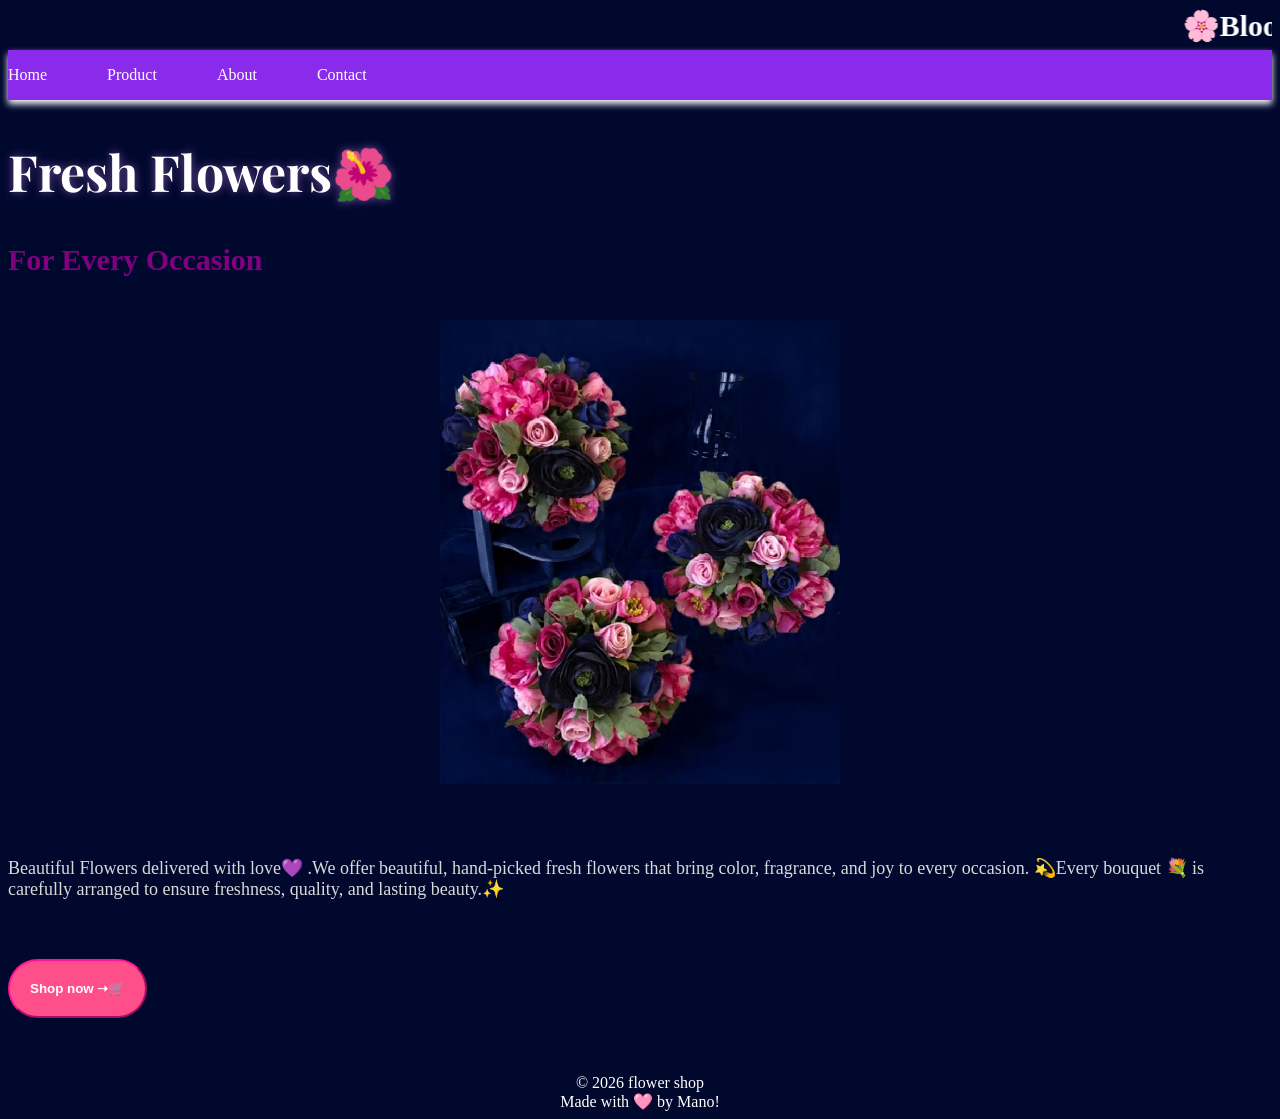
<file: index.html>
<!DOCTYPE html>
<html>
<head>
  <meta charset="UtF-8">
  <meta name="viewport" content="width=device-width,initial-scale=1">
  <title> Bloomy Flower shop</title>
  <link rel="stylesheet" href="style.css">
  <link rel="icon" type="image/x-icon" href="Image_1782571418.jpg">
  <link rel="preconnect" href="https://fonts.googleapis.com">
<link rel="preconnect" href="https://fonts.gstatic.com" crossorigin>
<link href="https://fonts.googleapis.com/css2?family=Poppins:wght@400;700&family=Playfair Display:wght@700&family=cinzel:wght@400;700&display=swap" rel="stylesheet">

  
</head>
<body style="background-color:#01082D;">
  <div class="logo">
    <i class="fa-solid fa-seedling" ></i>
   <marquee behaviour="scroll" direction="left"> 🌸Bloomy Flower shop!</marquee> <br>
    
  </div>
  
  <nav color="white"> 
  <a href="index.html">Home</a>
    <a href="product.html">Product</a>
      <a href="about.html">About</a>
        <a href="contact.html">Contact</a>
  </nav> 
  
  
  <section>
  <div class="container">

  <div class="text">
    
  
  <h1> Fresh Flowers🌺 </h1>
<h2>For Every Occasion</h2><br>
<di class="image">
   <img src="Image_1782782903.jpg" alt="Flowers" width="400px"></div><br><br><br>
  <p>Beautiful Flowers delivered with love💜 .We offer beautiful, hand-picked fresh flowers that bring color, fragrance, and joy to every occasion. 💫Every bouquet 💐  is carefully arranged to ensure freshness, quality, and lasting beauty.✨ </p>
  </div>
  </div><br>
<button text-align="center"> Shop now ➝🛒 </button>
</section><br> <br> 
<footer style="text-align:center;">© 2026 flower shop<br>Made with 🩷 by Mano! </footer>
</body>
</html>
</file>
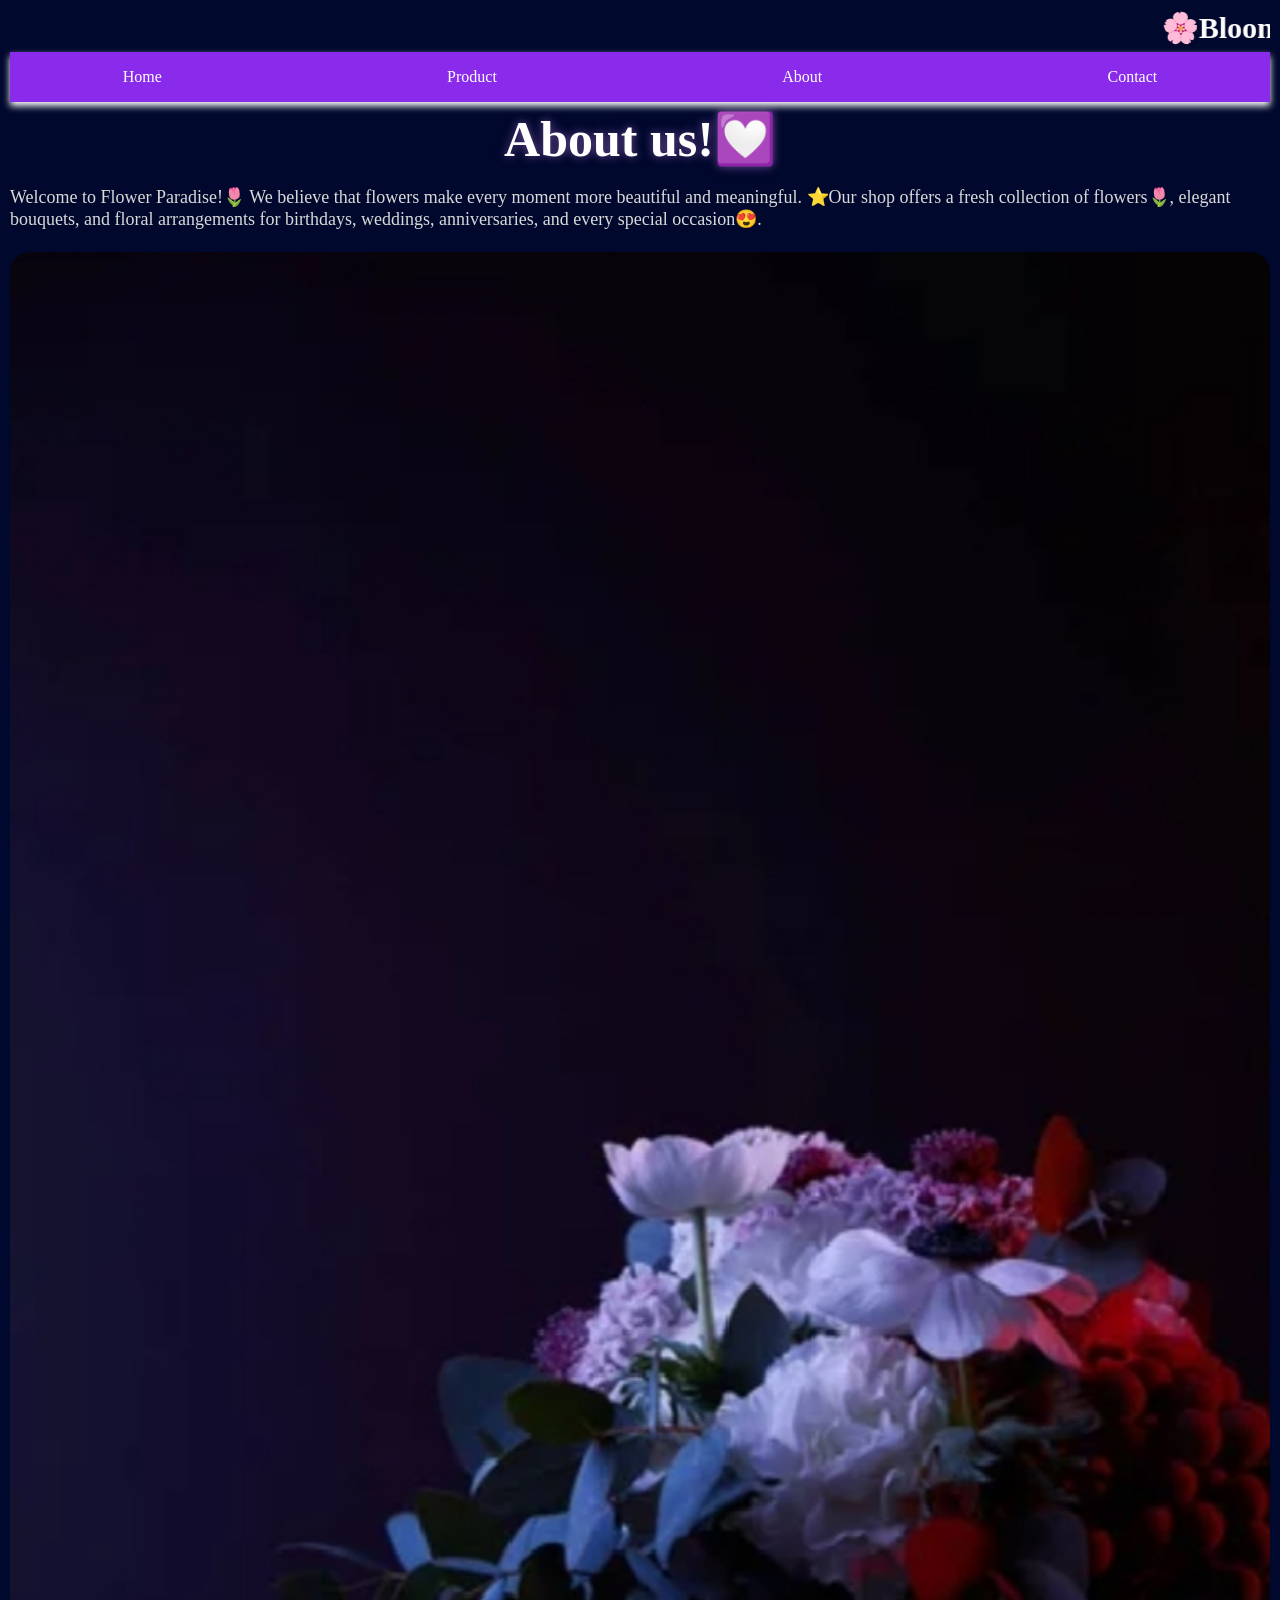
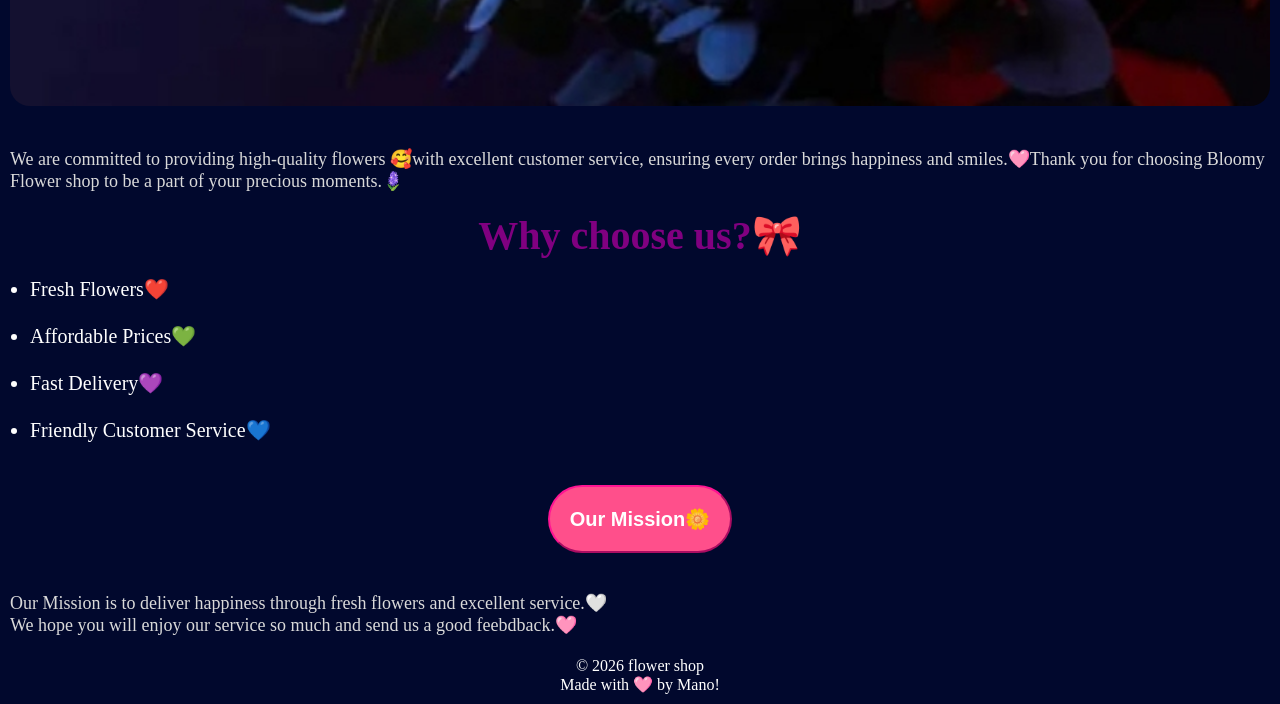
<file: about.html>
<!DOCTYPE html>
<html>
<head>
  <meta charset="UtF-8">
  <meta name="viewport" content="width=device-width,initial-scale=1">
  <title> About-Bloomy Flower shop</title>
  <link rel="stylesheet" href="about.css">
  <link rel="icon" type="image/x-icon" href="Image_1782571418.jpg">
  <link rel="preconnect" href="https://fonts.googleapis.com">


  
</head>
<body style="background-color:#01082D;">
  <div class="logo">
    <i class="fa-solid fa-seedling" ></i>
   <marquee behaviour="scroll" direction="left"> 🌸Bloomy Flower shop!</marquee> <br>
    
  </div>
  
  <nav color="white"> 
  <a href="index.html">Home</a>
    <a href="product.html">Product</a>
      <a href="about.html">About</a>
        <a href="contact.html">Contact</a>
  </nav> 
  
<body>
<div class="container">
<h1> About us!💟 </h1>
<p> Welcome to Flower Paradise!🌷 We believe that flowers make every moment more beautiful and meaningful. ⭐Our shop offers a fresh collection of flowers🌷, elegant bouquets, and floral arrangements for birthdays, weddings, anniversaries, and every special occasion😍.<br><br>
<img src="Image_1782782984.jpg" alt="Flowers"><br><br>
We are committed to providing high-quality flowers 🥰with excellent customer service, ensuring every order brings happiness and smiles.🩷Thank you for choosing Bloomy Flower shop to be a part of your precious moments.🪻</p>
<h2> Why choose us?🎀</h2><br>
<ul>
  <li>Fresh Flowers❤️</li><br>
  <li> Affordable Prices💚</li><br>
  <li> Fast Delivery💜</li><br>
  <li> Friendly Customer Service💙</li><br>
  
</ul>
<button> Our Mission🌼</button>
<p> Our Mission is to deliver happiness through fresh flowers and excellent service.🤍<br> We hope you will enjoy our service so much and send us a good feebdback.🩷 </p>
<footer style="text-align:center;">© 2026 flower shop<br> Made with 🩷 by Mano!</footer>
</div>
</body>
</html>
</file>
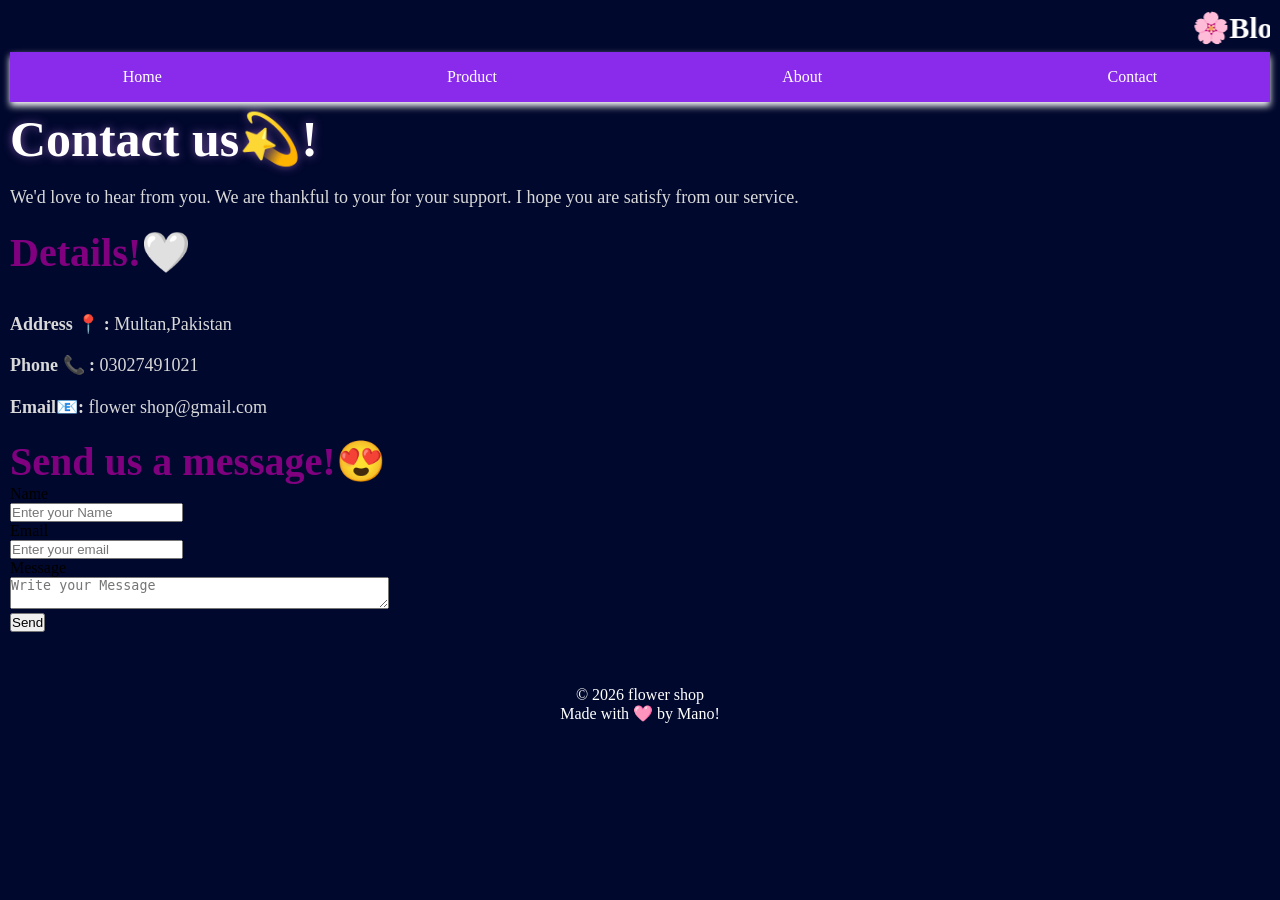
<file: contact.html>
<!DOCTYPE html>
<html>
<head>
  <meta charset="UtF-8">
  <meta name="viewport" content="width=device-width,initial-scale=1">
  <title> About-Bloomy Flower shop</title>
  <link rel="stylesheet" href="contact.css">
  <link rel="icon" type="image/x-icon" href="Image_1782571418.jpg">
  <link rel="preconnect" href="https://fonts.googleapis.com">


  
</head>
<body style="background-color:#01082D;">
  <div class="logo">
    <i class="fa-solid fa-seedling" ></i>
   <marquee behaviour="scroll" direction="left"> 🌸Bloomy Flower shop</marquee> <br>
    
  </div>
  
  <nav color="white"> 
  <a href="index.html">Home</a>
    <a href="product.html">Product</a>
      <a href="about.html">About</a>
        <a href="contact.html">Contact</a>
  </nav> 
  
<body>

<h1> Contact us💫!</h1>
<p> We'd love to hear from you. We are thankful to your for your support. I hope you are satisfy from our service.</p>

<h2>Details!🤍</h2><br> 
<p><b> Address 📍 :  </b>   Multan,Pakistan</p>
<p> <b> Phone 📞 :</b>    03027491021</p>
<p> <b> Email📧:</b>    flower shop@gmail.com</p>


<h2> Send us a message!😍</h2>
<form>
  <label> Name</label> <br>
  <input type="text" placeholder="Enter your Name"<br><br>
  <label> Email</label> <br>
  <input type="email" placeholder="Enter your email"<br><br>
  <label>Message</label><br>
  <textarea dropzone="6" cols="45" placeholder="Write your Message"></textarea><br>
<input type="Submit" value="Send"><br><br><br><br>
<footer style="text-align:center;">© 2026 flower shop<br> Made with 🩷 by Mano! </footer>
  
</form>
</body>
</html>
</file>
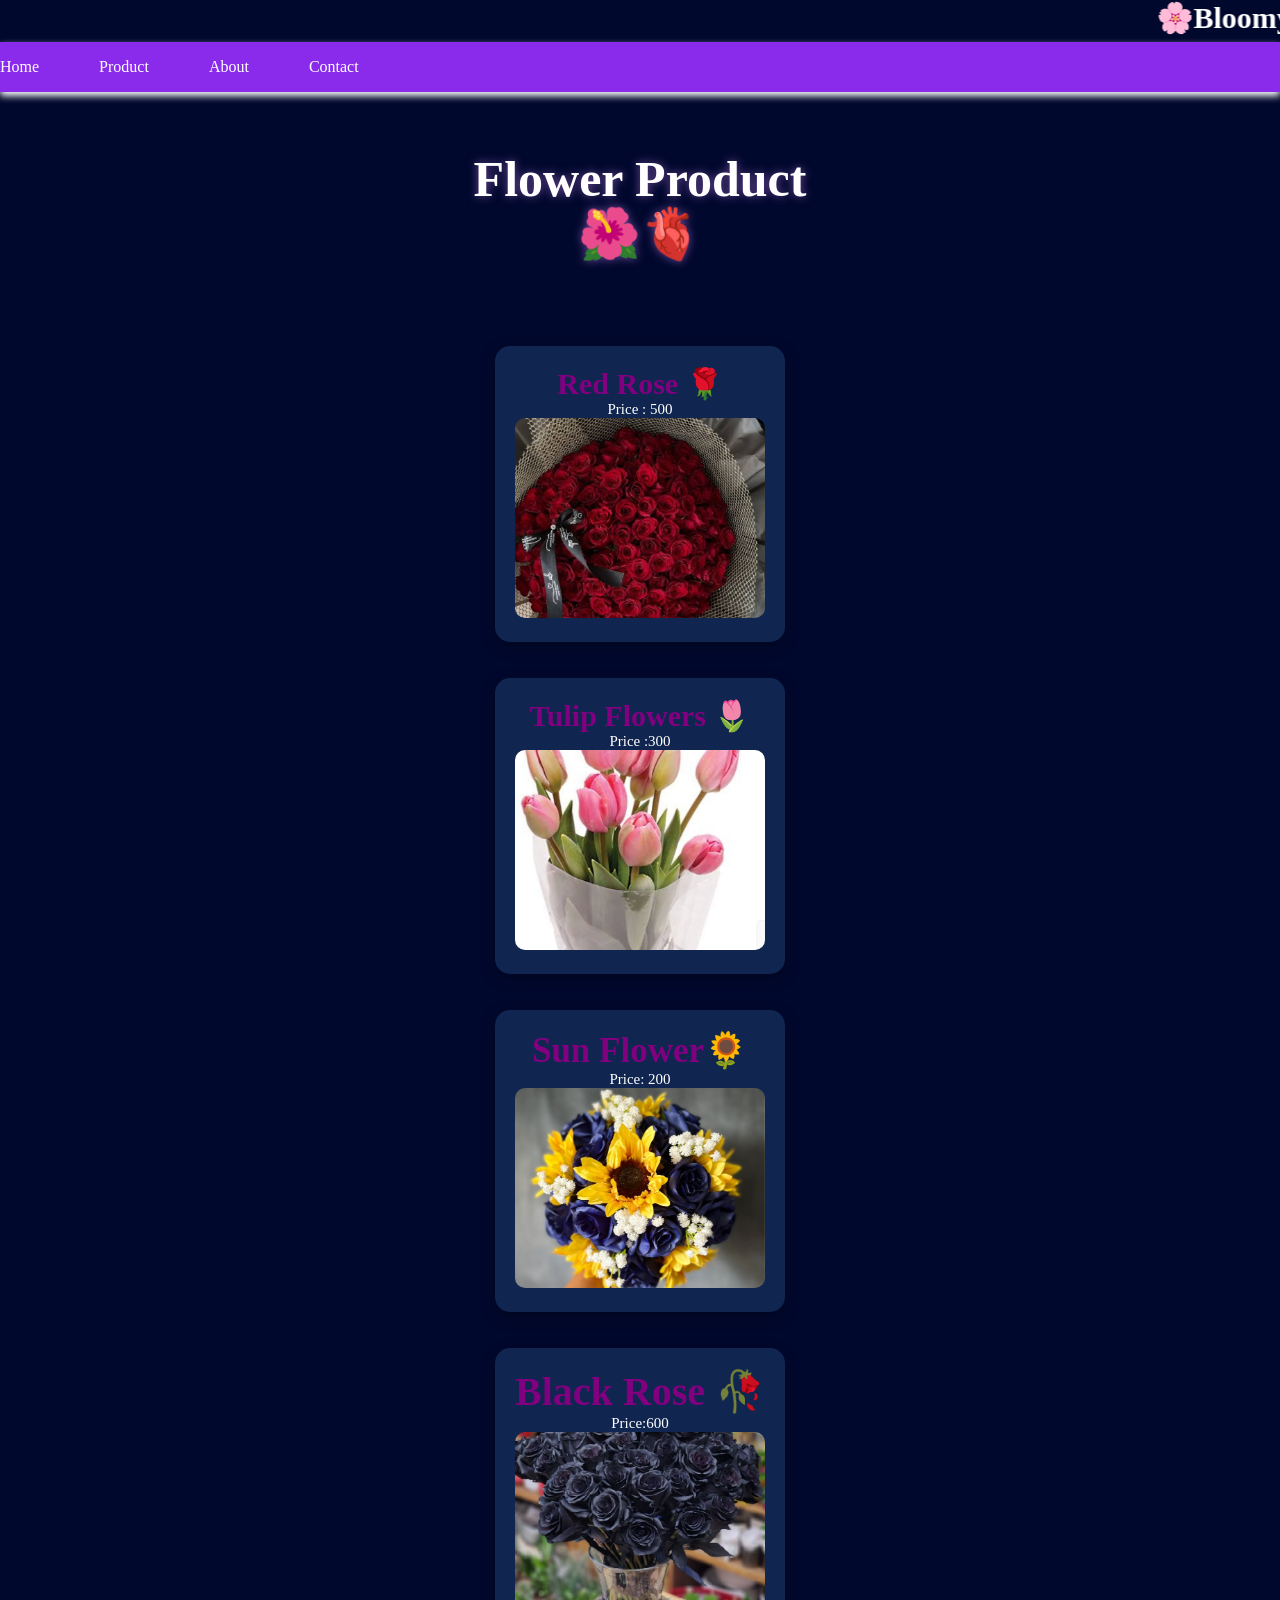
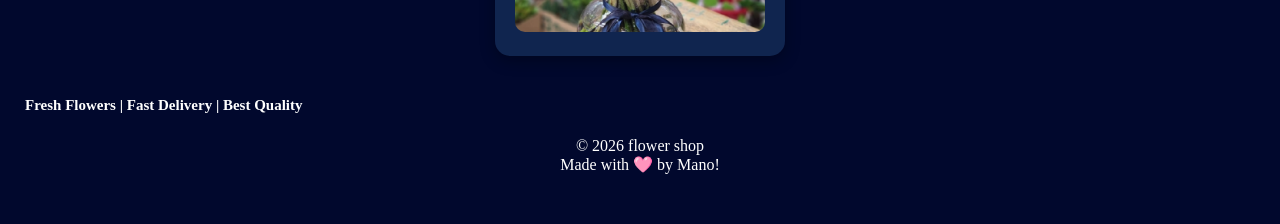
<file: product.html>
<!DOCTYPE html>
<html>
<head>
  <meta charset="UtF-8">
  <meta name="viewport" content="width=device-width,initial-scale=1">
  <title> Product-Bloomy Flower shop</title>
  
   <link rel="stylesheet" href="products.css">
 </head>
<body style="background-color:#01082D;">
 <div class="logo">
    <i class="fa-solid fa-seedling" ></i>
   <marquee behaviour="scroll" direction="left"> 🌸Bloomy Flower shop!</marquee> <br>
    
  </div>
  
  <nav color="white"> 
  <a href="index.html">Home</a>
    <a href="product.html">Product</a>
      <a href="about.html">About</a>
        <a href="contact.html">Contact</a>
  </nav> 
<section class="products"> 
<div class="product-container">
<h1>Flower Product<br> 🌺🫀</h1><br>
</div><br><br>
<div class="product-card"> 
<h2> Red Rose  🌹 </h2>
<p> Price : 500 </p>
<img src="Image_1782571486.jpg" alt="Rose">
</div><br><br>

<div class="product-card"> 
<h3> Tulip Flowers  🌷</h3>
<p> Price :300 </p>
<img src="Image_1782571371.jpg" alt="Tulip">
</div><br><br>

<div class="product-card"> 
<h4>Sun Flower🌻</h4>
<p> Price: 200</p>
<img src="Image_1783038566.jpg" alt="Sunflower">
</div><br><br>

<div class="product-card"> 
<h5> Black Rose 🥀 </h5>
<p> Price:600</p>
<img src="Image_1783038619.jpg" alt="Black Rose">
</div><br><br>


<h6>Fresh Flowers | Fast Delivery | Best Quality</h6><br>

<footer style="text-align:center;">© 2026 flower shop<br> Made with 🩷 by Mano!</footer>
</section>
</body>
</file>
<file: style.css>
.{
  margin:0;
}
h1{
  font-family:Playfair Display ;
  font-size: 50px;
  color: white;
  animation: fadein 2s ease ;
    line-height: 1.2;
    text-shadow: 0 0 10px rgba(217,140,255,0.5);
}
@keyframes fadein {
  from {
    opacity: 0;
  }
  to {
    opacity: 1;
  }
}

h2{
  color: purple;
  font-family: Fantasy;
  font-size: 30px;
}
p{
  color: #d9d9d9;
  font-size: 18px;
  font-family: Fantasy;
  margin: 20px 0;
  line-height: 1.2;
}
nav{
  width: 100%;
  height: 50px;
  display: flex;
  justify-content: space between;
  gap: 60px;
  align-items: center;
  padding: 0;
  flex-direction: row;
  margin: 0px;
  background-color:#8A2bEc;
 color: white;
 text-decoration: none;
 position: sticky;
 top: 0;
 z-index: 1000;
 box-shadow: 0 4px 7px;
 transition: 0.3s ease;
}
nav a:hover{
  color: deeppink;
}

.logo {
    color: White;
    transition: 0.3s;
    font-size: 30px;
    font-family: Fantasy;
    font-weight: 700; 
}

.logo:hover {
    color: #8A2bEc;
}
.image{
  width:400px;
  height: auto;
  border-radius: 20px;
  transition: transform 0.4s ease;
  display: flex;
  align-items: center;
  justify-content: center;
  margin: auto;
  background-color: #01082D;
}
.image img{
  width: 100%;
  object-fit:cover ;
  transition: transform 0.4s ease;,box-shadow: 0.4s ease;
  cursor: pointer;
}
.image img:hover{
  transform:scale(1.1);
  box-shadow: 0 15px 35px rgba(168,85,274,0.4);
  background-color: #01082D;
}
.container{
  display: flex;
  flex-direction: column;
  align-self: center;
  
}
button{
  background-color:#FF4F8B;
  color: white;
  padding:20px ;
  margin: 0px;
  transition-duration:3s ;
  border-radius:50px ;
  animation:blink 2s infinite ;
  border-color: deeppink;
  text-align: center;
  align-items: center;
  justify-content: center;
  margin: 20px auto;
  display: inline-block;
  transition: 5s;
  font-weight: bold;
}
button:hover{
  transform:rotate;
}

button:active{
 color: purple;
 transform:rotate;
 text-align: center;
 box-shadow:0 15px 25px;
}
@keyframes blink{
  0%{
    background-color: pink;
  }
  50%{
    background-color: purple;
  }
  100%{
    background-color: #108;
  }
}
@media (max-width:480px) {
  .container{
    flex-direction: column;
  }
  .image{
    width:400px;
    flex: 1;
    order:2;
  }
  h1{
    font-size: 50px;
    flex: 1;
  order: 1;
  }
  p{
    font-size: 20px;
    order: 3;
    width: auto;
    
  }
}
.scroll-text {
  width: 100%;
  overflow: hidden;
  white-space: nowrap;
  background-color:pink;
  padding: 10px 0;
  animation: scroll 12s linear infinite;
}

@keyframes scroll {
  from {
    transform: translateX(100%);
  }
  to {
    transform: translateX(-100%);
  }
}
nav a:link{
    color: white;
    text-decoration: none;
}
footer{
  color: #FFFF;
}
.footer :hover{
  color: deeppink;
}
footer:active{
  color: deeppink;
}
</file>
<file: about.css>
*{
  margin: auto;
  box-sizing: border- box;
  padding: 0;
}
body{

  max-width: 100%;
  margin-right: auto;
  margin-right: auto;
  padding: 10px;
}
 h1{
  font-family:Fantasy;
  font-size:50px;
  color: #fff;
  animation:fadein 2s ease ;
    text-shadow:0 0 10px rgba(217,140,255,0.5);
  line-height: 1.1;
  margin-bottom: auto;
  margin-top:10px;
  white-space: nowrap;
}
@keyframes fadein {
  from {
    opacity: 0;
  }
  to {
    opacity: 1;
  }
}

nav{
  width: 100%;
  height: 50px;
  display: flex;
  justify-content: space between;
  gap: 60px;
  align-items: center;
  padding: 0;
  flex-direction: row;
  margin: 0px;
  background-color:#8A2bEc;
 color: white;
 text-decoration: none;
 position: sticky;
 top: 0;
 z-index: 1000;
 box-shadow: 0 4px 7px;
 transition: 0.3s ease;
}
nav a:hover{
  color: deeppink;
}

.logo {
    color: White;
    transition: 0.3s;
    font-size: 30px;
    font-family: Fantasy;
    font-weight: 700; 
}

.logo:hover {
    color: #8A2bEc;
}
footer{
  color: #FFFF;
}
footer:hover{
  color: deeppink;
}
footer:active{
  color: deeppink;
}
nav a:link{
    color: white;
    text-decoration: none;
}
p{
  color: #d9d9d9;
  font-size: 18px;
  font-family: Fantasy;
  margin: 20px 0;
  line-height: 1.2;
}
button{
  background-color:#FF4F8B;
  color: white;
  padding:20px ;
  margin: 0px;
  transition-duration:3s ;
  border-radius:40px ;
  animation:blink 2s infinite ;
  border-color: deeppink;
  text-align: center;
  align-items: center;
  justify-content: center;
  margin: 20px auto;
  display: inline-block;
  transition: 5s;
  font-weight: bold;
  font-size: 20px;

}
.button:hover{
  transform:rotate;
  align-items: center;
  justify-content: center;
}

.button:active{
 color: purple;
 transform:rotate;
 text-align: center;
 box-shadow:0 15px 25px;
 align-items: center;
  justify-content: center;
}
@keyframes blink{
  0%{
    background-color: pink;
  }
  50%{
    background-color: purple;
  }
  100%{
    background-color: deeppink;
  }
}
h2{
  color: purple;
  font-family: Fantasy;
  font-size: 40px;
}
ul{
  color: white;
  font-family: Fantasy;
  font-size: 20px;
    list-style-type: disc;
    margin-left: 0px;
    padding-left: 20px;
}
li {
    display: list-item;
}
img{
  width:400px;
  height: auto;
  border-radius: 20px;
  transition: transform 0.4s ease;
  display: flex;
  align-items: center;
  justify-content: center;
  margin: auto;
  background-color: #01082D;
  width: 100%;
  object-fit:cover ;
  transition: transform 0.4s ease;,
  box-shadow: 0.4s ease;
  cursor: pointer;
}
img:hover{
  transform:scale(1.1);
  box-shadow: 0 15px 35px rgba(168,85,255,0.4);
  background-color: #01082D;
}

.container{
  display: flex;
  flex-direction: column;
}
.scroll-text {
  width: 100%;
  overflow: hidden;
  white-space: nowrap;
  background-color:pink;
  padding: 10px 0;
  animation: scroll 12s linear infinite;
}

@keyframes scroll {
  from {
    transform: translateX(100%);
  }
  to {
    transform: translateX(-100%);
  }
</file>
<file: contact.css>
*{
  margin: auto;
  box-sizing: border- box;
  padding: 0;
}
body{

  max-width: 100%;
  margin-right: auto;
  margin-right: auto;
  padding: 10px;
}
 h1{
  font-family:Fantasy;
  font-size:50px;
  color: #fff;
  animation:fadein 2s ease ;
    text-shadow:0 0 10px rgba(217,140,255,0.5);
  line-height: 1.1;
  margin-bottom: auto;
  margin-top:10px;
  white-space: nowrap;
}
@keyframes fadein {
  from {
    opacity: 0;
  }
  to {
    opacity: 1;
  }
}

nav{
  width: 100%;
  height: 50px;
  display: flex;
  justify-content: space between;
  gap: 60px;
  align-items: center;
  padding: 0;
  flex-direction: row;
  margin: 0px;
  background-color:#8A2bEc;
 color: white;
 text-decoration: none;
 position: sticky;
 top: 0;
 z-index: 1000;
 box-shadow: 0 4px 7px;
 transition: 0.3s ease;
}
nav a:hover{
  color: deeppink;
}

.logo {
    color: White;
    transition: 0.3s;
    font-size: 30px;
    font-family: Fantasy;
    font-weight: 700; 
}

.logo:hover {
    color: #8A2bEc;
}
footer{
  color: #FFFF;
}
footer:hover{
  color: deeppink;
}
footer:active{
  color: deeppink;
}
nav a:link{
    color: white;
    text-decoration: none;
}
p{
  color: #d9d9d9;
  font-size: 18px;
  font-family: Fantasy;
  margin: 20px 0;
  line-height: 1.2;
}
h2{
  color: purple;
  font-family: Fantasy;
  font-size: 40px;
}
.scroll-text {
  width: 100%;
  overflow: hidden;
  white-space: nowrap;
  background-color:pink;
  padding: 10px 0;
  animation: scroll 12s linear infinite;
}

@keyframes scroll {
  from {
    transform: translateX(100%);
  }
  to {
    transform: translateX(-100%);
  }
.form{
  font-family: Fantasy;
  font-size: 10px;
  
}
</file>
<file: products.css>
*{
  margin: 0;
  box-sizing: border- box;
  padding: 0;
}
.body{
  gap: 10px;
  max-width: 100%;
}
.products{
padding: 50px 20px;
margin: auto;
}

.product-container{
  display:flex;
  flex-wrap:wrap;
  justify-content:center;
  align-items: center;
  gap:30px;
  flex-direction:column;
}
.product-card{
  background-color:#10254f ;
  border-radius: 15px;
  transition: 0.4s;
  text-align: center;
  padding:20px ;
  width:250px;
  box-shadow: 0 5px 15px rgba(0,0,0,.3);
  margin: auto;
}
.product-card:hover{
  transform:translate/(-10px) ;
  box-shadow:0 20px 35px rgba(199,125,225,.5) ;
}
.product-card img{
  width: 100%;
  height: 200px;
  border-radius:10px ;
  transition: 0.4s;
  object-fit:cover;
}
.product-card:hover img{
  transform:(1.08) ;
}

.product-card h2{
  color: purple;
margin-bottom: 0px 10px 10px;
font-size: 30px;
font-family:Fantasy;
}
.product-card h3{
  color: purple;
  font-size: 30px;
  margin-bottom: 0px 10px 10px;
  font-family:Fantasy;
}
.product-card h4{
  color: purple;
  font-size: 35px;
  margin-bottom: 0px 10px 10px;
  font-family:Fantasy;
}
.product-card h5{
  color: purple;
  font-size: 40px;
  margin-bottom: 0px 10px 10px;
  font-family:Fantasy;
}
.product-card p{
  font-size:15px;
  font-family: Bold;
  color: white;
 animation: blink 2s infinte; 
}
.product-card p:hover{
  color: deeppink;
}
.product-card p:active{
  color: deeppink;
}
@keyframes blink{
  0%{
    background-color: pink;
  }
  50%{
    background-color: purple;
  }
  100%{
    background-color: #108;
  }
}
h6{
  font-family: Fantasy;
  font-weight:bold;
  font-size: 15px;
  color: white;
  margin: 5px;
}
h6:hover{
  color: deeppink;
}
 h1{
  font-family:Fantasy;
  font-size:50px;
  color: #fff;
  animation:fadein 2s ease ;
    text-shadow:0 0 10px rgba(217,140,255,0.5);
    text-align:center;
  line-height: 1.1;
  margin-bottom: auto;
  margin-top:10px;
  white-space: nowrap;
}
@keyframes fadein {
  from {
    opacity: 0;
  }
  to {
    opacity: 1;
  }
}

nav{
  width: 100%;
  height: 50px;
  display: flex;
  justify-content: space between;
  gap: 60px;
  align-items: center;
  padding: 0;
  flex-direction: row;
  margin: 0px;
  background-color:#8A2bEc;
 color: white;
 text-decoration: none;
 position: sticky;
 top: 0;
 z-index: 1000;
 box-shadow: 0 4px 7px;
 transition: 0.3s ease;
}
nav a:hover{
  color: deeppink;
}

.logo {
    color: White;
    transition: 0.3s;
    font-size: 30px;
    font-family: Fantasy;
    font-weight: 700; 
}

.logo:hover {
    color: #8A2bEc;
}
footer{
  color: #FFFF;
}
.footer :hover{
  color: deeppink;
}
nav a:link{
    color: white;
    text-decoration: none;
}
footer:active{
  color: deeppink;
}
.scroll-text {
  width: 100%;
  overflow: hidden;
  white-space: nowrap;
  background-color:pink;
  padding: 10px 0;
  animation: scroll 12s linear infinite;
}

@keyframes scroll {
  from {
    transform: translateX(100%);
  }
  to {
    transform: translateX(-100%);
  }
</file>
